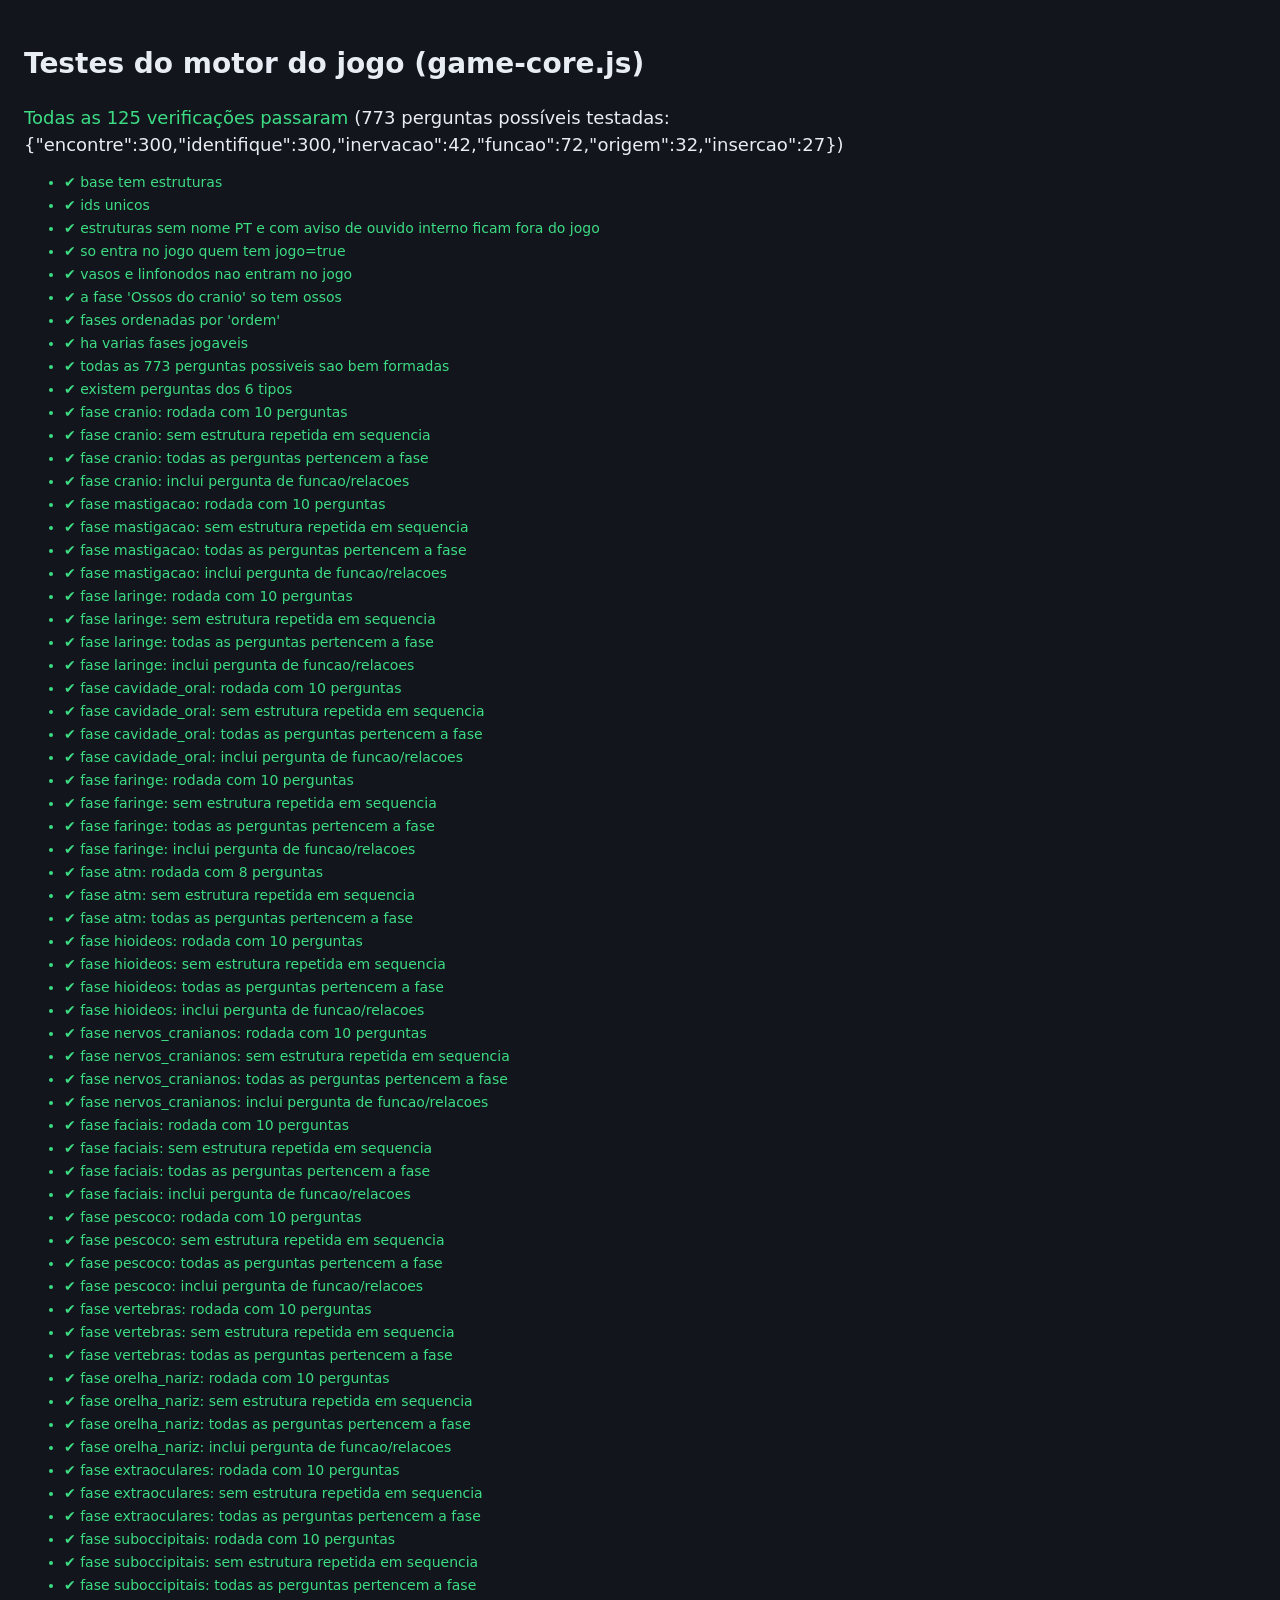
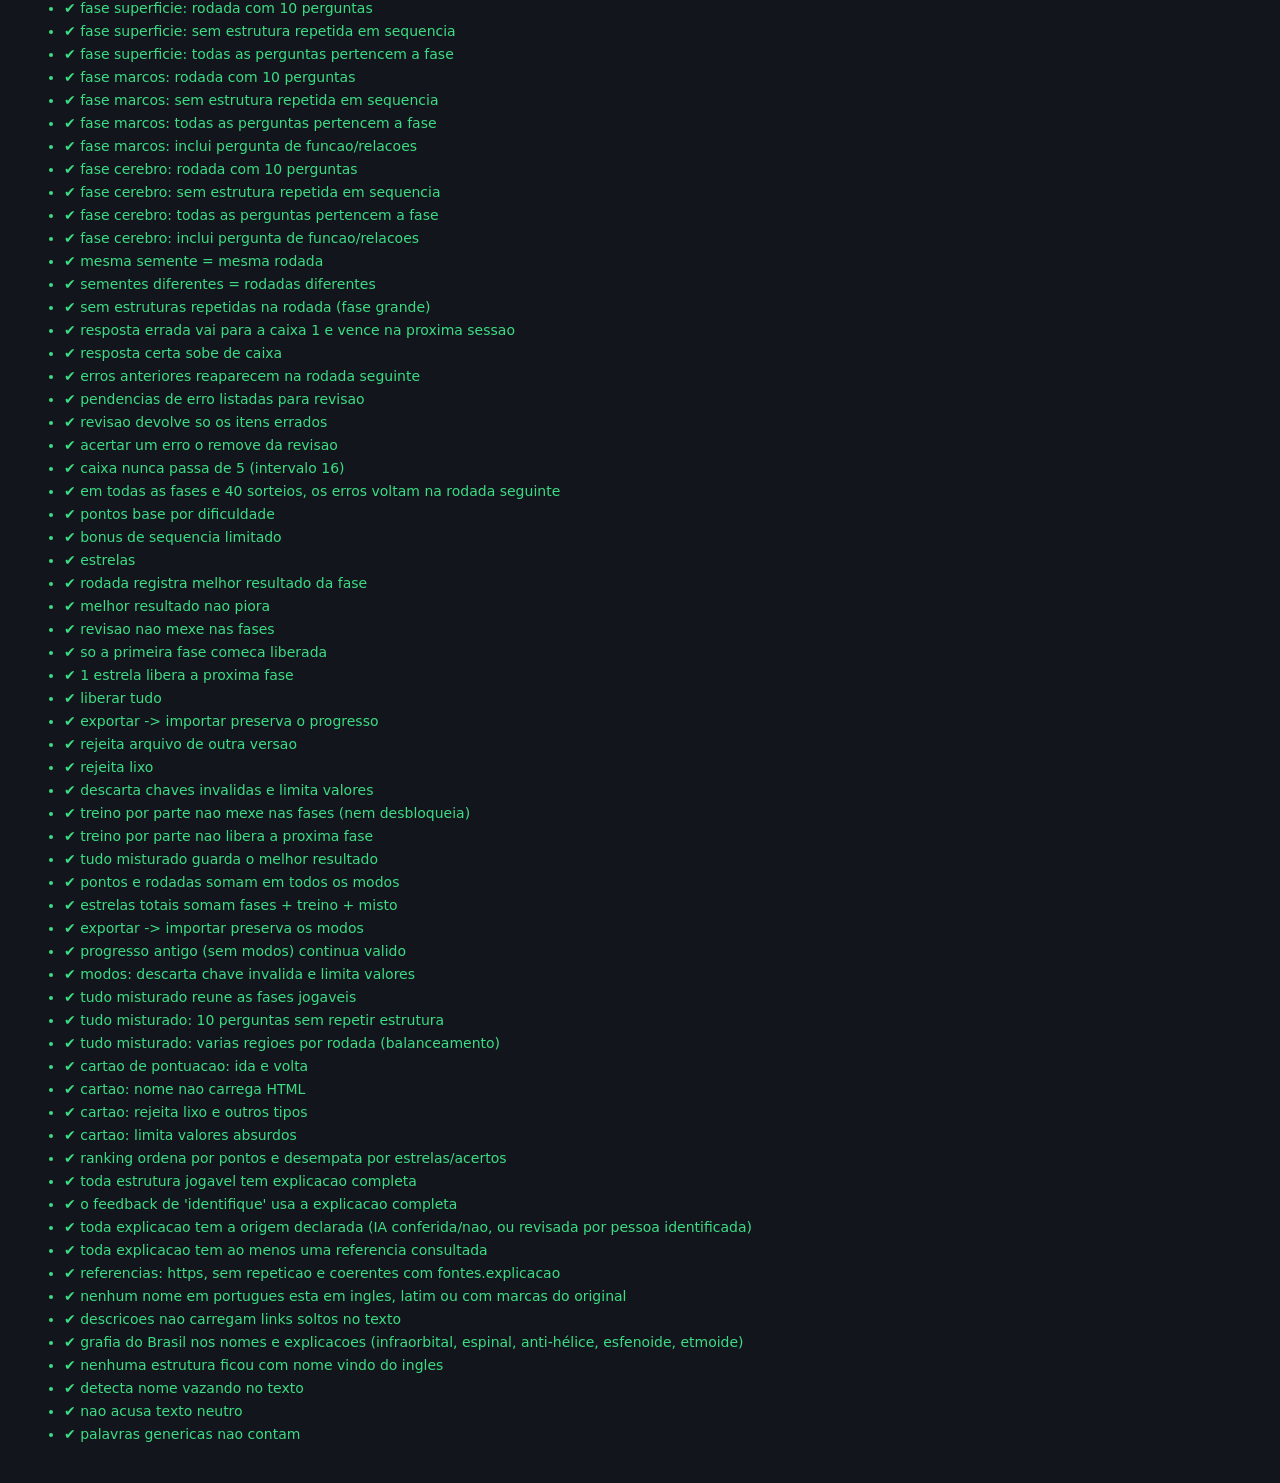
<file: web/tests/game-core.test.html>
<!DOCTYPE html>
<html lang="pt-BR">
<head>
<meta charset="UTF-8">
<title>Testes do motor do jogo</title>
<style>
  body { font: 14px/1.5 system-ui, sans-serif; background: #12161c; color: #e8edf4; padding: 16px; }
  .ok { color: #3ddc84; } .fail { color: #ff6b6b; font-weight: 600; }
  #resumo { font-size: 18px; margin-bottom: 12px; }
  li { margin: 2px 0; }
</style>
</head>
<body>
<h1>Testes do motor do jogo (game-core.js)</h1>
<div id="resumo">Rodando…</div>
<ul id="lista"></ul>
<script type="module">
import * as core from "../js/game-core.js";

const results = [];
function check(nome, cond, detalhe = "") { results.push({ nome, ok: !!cond, detalhe }); }

const db = await (await fetch("../../data/estruturas.json", { cache: "no-store" })).json();
const data = core.prepareData(db);

// ---- dados
check("base tem estruturas", db.estruturas.length > 300, db.estruturas.length);
check("ids unicos", new Set(db.estruturas.map((e) => e.id)).size === db.estruturas.length);
check("estruturas sem nome PT e com aviso de ouvido interno ficam fora do jogo",
  data.jogaveis.every((e) => e.fontes.nome_pt !== "ingles" && !/ouvido interno/i.test(e.aviso_licenca || "")));
check("so entra no jogo quem tem jogo=true", data.jogaveis.length > 250 && data.jogaveis.every((e) => e.jogo === true));
check("vasos e linfonodos nao entram no jogo", data.jogaveis.every((e) => !["arteria", "veia", "vaso"].includes(e.tipo) && !/\bnodes?\b/i.test(e.nome_en)));
check("a fase 'Ossos do cranio' so tem ossos", data.phases.find((p) => p.id === "cranio").estruturas.every((e) => e.tipo === "osso"));
check("fases ordenadas por 'ordem'", data.phases.every((p, i) => i === 0 || data.phases[i - 1].ordem <= p.ordem));
const jogaveis = data.phases.filter((p) => p.jogavel);
check("ha varias fases jogaveis", jogaveis.length >= 8, jogaveis.map((p) => p.id).join(","));

// ---- todas as perguntas possiveis
let totalPerguntas = 0, problemas = [];
const porTipo = {};
for (const e of data.jogaveis) {
  for (const tipo of data.tiposDisp.get(e.id)) {
    const rng = core.mulberry32(core.stripAccents(e.id).length * 7919 + tipo.length);
    let q;
    try { q = core.buildQuestion(data, e.id, tipo, rng); } catch (err) { problemas.push(`${e.id}|${tipo}: ${err.message}`); continue; }
    totalPerguntas += 1;
    porTipo[tipo] = (porTipo[tipo] || 0) + 1;
    if (tipo === "encontre") continue;
    const textos = q.opcoes.map((o) => core.normText(o.texto));
    if (q.opcoes.length !== 4) problemas.push(`${q.id}: ${q.opcoes.length} opcoes`);
    if (new Set(textos).size !== textos.length) problemas.push(`${q.id}: opcoes repetidas`);
    if (!(q.correta >= 0 && q.correta < q.opcoes.length)) problemas.push(`${q.id}: indice correto invalido`);
    if (tipo === "identifique" && q.opcoes[q.correta].texto !== e.nome_pt) problemas.push(`${q.id}: correta nao e o nome`);
    if (tipo === "identifique") {
      q.opcoes.forEach((o, i) => { if (i !== q.correta && o.estruturaId === e.id) problemas.push(`${q.id}: distrator e a propria estrutura`); });
    }
    if (tipo === "funcao" || tipo === "origem" || tipo === "insercao") {
      for (const o of q.opcoes) {
        if (core.leaks(o.texto, data.tokens.get(e.id))) problemas.push(`${q.id}: opcao cita o nome da estrutura perguntada`);
      }
    }
    if (tipo === "inervacao") {
      for (const o of q.opcoes) if (!/^Nervo .*\([IVX]+\)$/.test(o.texto)) problemas.push(`${q.id}: opcao '${o.texto}' nao e um nervo craniano numerado`);
      const certos = e.relacoes.inervado_por_ids;
      q.opcoes.forEach((o, i) => {
        if (i !== q.correta && o.estruturaId && certos.includes(o.estruturaId)) problemas.push(`${q.id}: distrator tambem inerva`);
      });
    }
  }
}
check(`todas as ${totalPerguntas} perguntas possiveis sao bem formadas`, problemas.length === 0, problemas.slice(0, 5).join(" | "));
check("existem perguntas dos 6 tipos", Object.keys(core.TYPES).every((t) => porTipo[t] > 0), JSON.stringify(porTipo));

// ---- sorteio da rodada
for (const p of jogaveis) {
  const prog = core.novoProgresso();
  core.iniciarSessao(prog);
  const rodada = core.pickRound(p.candidatos, prog, core.ROUND_SIZE, core.mulberry32(42));
  const n = Math.min(core.ROUND_SIZE, p.candidatos.length);
  const ids = rodada.map((c) => c.id);
  const adj = rodada.some((c, i) => i > 0 && c.id === rodada[i - 1].id);
  check(`fase ${p.id}: rodada com ${n} perguntas`, rodada.length === n, rodada.length);
  check(`fase ${p.id}: sem estrutura repetida em sequencia`, !adj);
  check(`fase ${p.id}: todas as perguntas pertencem a fase`, rodada.every((c) => c.e.regiao === p.id));
  const temRel = p.candidatos.some((c) => c.grupo === "relacoes");
  if (temRel && p.candidatos.length >= 10) check(`fase ${p.id}: inclui pergunta de funcao/relacoes`, rodada.some((c) => c.grupo === "relacoes"));
}
{
  const p = jogaveis.find((x) => x.candidatos.length >= 20);
  const a = core.pickRound(p.candidatos, core.novoProgresso(), 10, core.mulberry32(7)).map((c) => c.key).join();
  const b = core.pickRound(p.candidatos, core.novoProgresso(), 10, core.mulberry32(7)).map((c) => c.key).join();
  const c = core.pickRound(p.candidatos, core.novoProgresso(), 10, core.mulberry32(8)).map((c) => c.key).join();
  check("mesma semente = mesma rodada", a === b);
  check("sementes diferentes = rodadas diferentes", a !== c);
  const ids = core.pickRound(p.candidatos, core.novoProgresso(), 10, core.mulberry32(3)).map((c) => c.id);
  check("sem estruturas repetidas na rodada (fase grande)", new Set(ids).size === ids.length);
}

// ---- Leitner: erros voltam antes e com mais frequencia
{
  const p = jogaveis.find((x) => new Set(x.candidatos.map((c) => c.id)).size >= 14);
  const prog = core.novoProgresso();
  core.iniciarSessao(prog); // sessao 1
  const r1 = core.pickRound(p.candidatos, prog, 10, core.mulberry32(11));
  const erradas = r1.slice(0, 3);
  r1.forEach((c) => core.registrarResposta(prog, c, !erradas.includes(c)));
  check("resposta errada vai para a caixa 1 e vence na proxima sessao", erradas.every((c) => prog.itens[c.key].caixa === 1 && prog.itens[c.key].due === 2));
  check("resposta certa sobe de caixa", r1.filter((c) => !erradas.includes(c)).every((c) => prog.itens[c.key].caixa === 2 && prog.itens[c.key].due === 1 + 2));
  core.iniciarSessao(prog); // sessao 2
  const r2 = core.pickRound(p.candidatos, prog, 10, core.mulberry32(12));
  check("erros anteriores reaparecem na rodada seguinte", erradas.every((c) => r2.some((x) => x.key === c.key)), erradas.map((c) => c.key).join());
  check("pendencias de erro listadas para revisao", core.errosPendentes(prog).length === 3);
  const rev = core.revisaoCandidatos(data, prog);
  check("revisao devolve so os itens errados", rev.length === 3 && rev.every((c) => erradas.some((x) => x.key === c.key)));
  // acertar tira o item da lista de pendentes
  core.registrarResposta(prog, erradas[0], true);
  check("acertar um erro o remove da revisao", core.errosPendentes(prog).length === 2);
  // caixa maxima e intervalos
  const k = { key: "x|funcao" };
  for (let i = 0; i < 8; i++) core.registrarResposta(prog, k, true);
  check("caixa nunca passa de 5 (intervalo 16)", prog.itens["x|funcao"].caixa === 5 && prog.itens["x|funcao"].due === prog.sessao + 16);
}

// ---- Leitner em muitas sementes: em toda fase, os erros sempre voltam na rodada seguinte
{
  let falhou = [];
  for (const p of jogaveis) {
    const ids = new Set(p.candidatos.map((c) => c.id));
    if (ids.size < 6) continue;
    for (let seed = 1; seed <= 40; seed++) {
      const prog = core.novoProgresso();
      core.iniciarSessao(prog);
      const r1 = core.pickRound(p.candidatos, prog, 10, core.mulberry32(seed));
      const erradas = r1.slice(0, Math.min(3, r1.length));
      r1.forEach((c) => core.registrarResposta(prog, c, !erradas.includes(c)));
      core.iniciarSessao(prog);
      const r2 = core.pickRound(p.candidatos, prog, 10, core.mulberry32(seed + 1000));
      const faltam = erradas.filter((c) => !r2.some((x) => x.key === c.key));
      if (faltam.length) { falhou.push(`${p.id}/seed${seed}: ${faltam.map((c) => c.key).join(",")}`); break; }
    }
  }
  check("em todas as fases e 40 sorteios, os erros voltam na rodada seguinte", falhou.length === 0, falhou.slice(0, 3).join(" | "));
}

// ---- pontuacao e estrelas
check("pontos base por dificuldade", core.pontosDaResposta(1, 1) === 100 && core.pontosDaResposta(2, 1) === 125 && core.pontosDaResposta(3, 1) === 150);
check("bonus de sequencia limitado", core.pontosDaResposta(1, 2) === 110 && core.pontosDaResposta(1, 99) === 150);
check("estrelas", core.estrelas(9, 10) === 3 && core.estrelas(7, 10) === 2 && core.estrelas(5, 10) === 1 && core.estrelas(4, 10) === 0 && core.estrelas(0, 0) === 0);
{
  const prog = core.novoProgresso();
  const r = core.concluirRodada(prog, "laringe", { acertos: 6, total: 10, pontos: 700, melhorSequencia: 4 }, false);
  check("rodada registra melhor resultado da fase", prog.fases.laringe.melhor.estrelas === 1 && prog.totais.pontos === 700 && prog.totais.melhor_sequencia === 4);
  core.concluirRodada(prog, "laringe", { acertos: 10, total: 10, pontos: 1500, melhorSequencia: 10 }, false);
  core.concluirRodada(prog, "laringe", { acertos: 3, total: 10, pontos: 300, melhorSequencia: 1 }, false);
  check("melhor resultado nao piora", prog.fases.laringe.melhor.estrelas === 3 && prog.fases.laringe.ultima.estrelas === 0 && prog.fases.laringe.jogadas === 3);
  core.concluirRodada(prog, null, { acertos: 5, total: 10, pontos: 100, melhorSequencia: 2 }, true);
  check("revisao nao mexe nas fases", Object.keys(prog.fases).length === 1);
  // desbloqueio sequencial
  const lock = core.fasesDesbloqueadas(data.phases, core.novoProgresso());
  const ids = jogaveis.map((p) => p.id);
  check("so a primeira fase comeca liberada", lock[ids[0]] === true && ids.slice(1).every((i) => lock[i] === false));
  const p2 = core.novoProgresso();
  p2.fases[ids[0]] = { jogadas: 1, melhor: { acertos: 5, total: 10, estrelas: 1, pontos: 1 }, ultima: null };
  check("1 estrela libera a proxima fase", core.fasesDesbloqueadas(data.phases, p2)[ids[1]] === true && core.fasesDesbloqueadas(data.phases, p2)[ids[2]] === false);
  p2.config.liberar_tudo = true;
  check("liberar tudo", Object.values(core.fasesDesbloqueadas(data.phases, p2)).every(Boolean));
}

// ---- exportar / importar
{
  const prog = core.novoProgresso();
  core.iniciarSessao(prog);
  core.registrarResposta(prog, { key: "genioglossus-muscle|funcao" }, true);
  core.concluirRodada(prog, "cavidade_oral", { acertos: 8, total: 10, pontos: 900, melhorSequencia: 5 }, false);
  const ida = JSON.parse(JSON.stringify(prog));
  const v = core.validarProgresso(ida);
  check("exportar -> importar preserva o progresso", v.ok && JSON.stringify(v.progresso.itens) === JSON.stringify(prog.itens) && v.progresso.fases.cavidade_oral.melhor.estrelas === 2 && v.progresso.totais.pontos === 900);
  check("rejeita arquivo de outra versao", !core.validarProgresso({ versao: 99 }).ok);
  check("rejeita lixo", !core.validarProgresso(null).ok && !core.validarProgresso("texto").ok);
  const sujo = core.validarProgresso({ versao: 1, itens: { "<script>|funcao": { caixa: 3 }, "ok-id|funcao": { caixa: 99, due: "x" } }, fases: { "../x": {} }, totais: { pontos: "abc" } });
  check("descarta chaves invalidas e limita valores", sujo.ok && !("<script>|funcao" in sujo.progresso.itens) && sujo.progresso.itens["ok-id|funcao"].caixa === 5 && sujo.progresso.itens["ok-id|funcao"].due === 0 && Object.keys(sujo.progresso.fases).length === 0 && sujo.progresso.totais.pontos === 0);
}

// ---- modos de jogo: fases / treino por parte / tudo misturado
{
  const prog = core.novoProgresso();
  core.concluirRodada(prog, "laringe", { acertos: 9, total: 10, pontos: 1200, melhorSequencia: 6 }, "livre");
  check("treino por parte nao mexe nas fases (nem desbloqueia)", Object.keys(prog.fases).length === 0 && prog.modos.livre.laringe.melhor.estrelas === 3 && prog.modos.livre.laringe.jogadas === 1);
  const lock = core.fasesDesbloqueadas(data.phases, prog);
  check("treino por parte nao libera a proxima fase", jogaveis.slice(1).every((p) => lock[p.id] === false));
  core.concluirRodada(prog, null, { acertos: 7, total: 10, pontos: 800, melhorSequencia: 3 }, "misto");
  check("tudo misturado guarda o melhor resultado", prog.modos.misto.jogadas === 1 && prog.modos.misto.melhor.estrelas === 2);
  core.concluirRodada(prog, "laringe", { acertos: 2, total: 10, pontos: 100, melhorSequencia: 1 }, "fases");
  check("pontos e rodadas somam em todos os modos", prog.totais.pontos === 2100 && prog.totais.rodadas === 3 && prog.totais.melhor_rodada === 1200);
  check("estrelas totais somam fases + treino + misto", core.estrelasTotais(prog) === 3 + 2 + 0);
  const ida = core.validarProgresso(JSON.parse(JSON.stringify(prog)));
  check("exportar -> importar preserva os modos", ida.ok && ida.progresso.modos.livre.laringe.melhor.estrelas === 3 && ida.progresso.modos.misto.melhor.estrelas === 2 && ida.progresso.totais.melhor_rodada === 1200);
  const velho = core.validarProgresso({ versao: 1, itens: {}, fases: {}, totais: { pontos: 50 } });
  check("progresso antigo (sem modos) continua valido", velho.ok && velho.progresso.modos.misto.jogadas === 0 && Object.keys(velho.progresso.modos.livre).length === 0);
  const sujo = core.validarProgresso({ versao: 1, modos: { livre: { "../x": { jogadas: 1 }, ok_id: { jogadas: -5, melhor: { estrelas: 99 } } }, misto: "lixo" } });
  check("modos: descarta chave invalida e limita valores", sujo.ok && !("../x" in sujo.progresso.modos.livre) && sujo.progresso.modos.livre.ok_id.jogadas === 0 && sujo.progresso.modos.livre.ok_id.melhor.estrelas === 3 && sujo.progresso.modos.misto.jogadas === 0);
}
{
  const mistos = core.candidatosMistos(data);
  const regioes = new Set(mistos.map((c) => c.e.regiao));
  check("tudo misturado reune as fases jogaveis", mistos.length > 300 && regioes.size >= jogaveis.length, `${mistos.length} cands / ${regioes.size} regioes`);
  let min = 99, ruins = [];
  for (let seed = 1; seed <= 30; seed++) {
    const prog = core.novoProgresso();
    core.iniciarSessao(prog);
    const r = core.pickRound(mistos, prog, 10, core.mulberry32(seed), { balanceKey: (c) => c.e.regiao });
    const dist = new Set(r.map((c) => c.e.regiao)).size;
    min = Math.min(min, dist);
    if (r.length !== 10) ruins.push(`seed${seed}: ${r.length} perguntas`);
    if (new Set(r.map((c) => c.id)).size !== r.length) ruins.push(`seed${seed}: estrutura repetida`);
  }
  check("tudo misturado: 10 perguntas sem repetir estrutura", ruins.length === 0, ruins.slice(0, 3).join(" | "));
  check("tudo misturado: varias regioes por rodada (balanceamento)", min >= 4, `minimo de regioes distintas = ${min}`);
}

// ---- ranking e cartao de pontuacao
{
  const prog = core.novoProgresso();
  core.registrarResposta(prog, { key: "tongue|funcao" }, true);
  core.registrarResposta(prog, { key: "tongue|origem" }, false);
  core.concluirRodada(prog, "laringe", { acertos: 8, total: 10, pontos: 900, melhorSequencia: 5 }, "fases");
  const cartao = core.cartaoPontuacao("  Ana <b>  ", prog);
  const ok = core.validarCartao(JSON.parse(JSON.stringify(cartao)));
  check("cartao de pontuacao: ida e volta", ok.ok && ok.cartao.pontos === 900 && ok.cartao.estrelas === 2 && ok.cartao.melhor_sequencia === 5);
  check("cartao: nome nao carrega HTML", ok.ok && !/[<>]/.test(ok.cartao.nome));
  check("cartao: rejeita lixo e outros tipos", !core.validarCartao(null).ok && !core.validarCartao({ tipo: "outro", versao: 1, nome: "x" }).ok && !core.validarCartao({ tipo: "cartao-pontuacao", versao: 1, nome: "  " }).ok);
  const forjado = core.validarCartao({ tipo: "cartao-pontuacao", versao: 1, nome: "Zé", pontos: -10, respostas: 5, acertos: 99, estrelas: 1e9 });
  check("cartao: limita valores absurdos", forjado.ok && forjado.cartao.pontos === 0 && forjado.cartao.acertos <= forjado.cartao.respostas && forjado.cartao.estrelas <= 1000);
  const rk = core.montarRanking([
    { nome: "Bia", pontos: 500, estrelas: 3, respostas: 10, acertos: 5 },
    { nome: "Ana", pontos: 900, estrelas: 2, respostas: 10, acertos: 8 },
    { nome: "Caio", pontos: 500, estrelas: 3, respostas: 10, acertos: 9 },
  ]);
  check("ranking ordena por pontos e desempata por estrelas/acertos", rk.map((r) => r.nome).join() === "Ana,Caio,Bia" && rk[0].posicao === 1 && rk[2].posicao === 3 && rk[0].pct === 80);
}

// ---- explicacoes completas
{
  const sem = data.jogaveis.filter((e) => !e.explicacao || e.explicacao.length < 60).map((e) => e.id);
  check("toda estrutura jogavel tem explicacao completa", sem.length === 0, sem.slice(0, 5).join(","));
  const e = data.jogaveis.find((x) => x.id === "genioglossus-muscle");
  check("o feedback de 'identifique' usa a explicacao completa", e && core.explain(e, "identifique").includes(core.firstSentences(e.explicacao, 280).slice(0, 40)));
  const semFonte = db.estruturas.filter((x) => x.explicacao && !["escrita_por_ia_nao_revisada", "ia_conferida_com_referencias", "revisada_por_pessoa"].includes(x.fontes.explicacao)).map((x) => x.id);
  check("toda explicacao tem a origem declarada (IA conferida/nao, ou revisada por pessoa identificada)", semFonte.length === 0 && db.estruturas.every((x) => (x.fontes.explicacao === "revisada_por_pessoa") === !!x.explicacao_revisada_por), semFonte.slice(0, 5).join(","));
  const semRef = db.estruturas.filter((x) => x.explicacao && !(x.referencias && x.referencias.length)).map((x) => x.id);
  check("toda explicacao tem ao menos uma referencia consultada", semRef.length === 0, semRef.slice(0, 5).join(","));
  const refsRuins = [];
  for (const x of db.estruturas) {
    const urls = (x.referencias || []).map((r) => r.url);
    if (new Set(urls).size !== urls.length) refsRuins.push(`${x.id}: referencia repetida`);
    for (const r of x.referencias || []) {
      if (!/^https:\/\/[^\s]+$/.test(r.url) || !r.titulo) refsRuins.push(`${x.id}: referencia invalida`);
    }
    if ((x.referencias || []).length && !["ia_conferida_com_referencias", "revisada_por_pessoa"].includes(x.fontes.explicacao)) refsRuins.push(`${x.id}: fonte da explicacao nao reflete a conferencia`);
  }
  check("referencias: https, sem repeticao e coerentes com fontes.explicacao", refsRuins.length === 0, refsRuins.slice(0, 3).join(" | "));
}

// ---- tudo em portugues do Brasil
{
  const proibidas = /\b(gyrus|gyri|sulcus|sulci|artery|branch|branches|part|of|the|and|muscle|nerve|bone|cartilage|region|segment|lateral part|tympani|cerebri|cerebelli|pallidus|oblongata|thalamus|fornix|pons|putamen|globus|falx|tentorium|chorda|lingula|nodes?|ligament|surco|nodulos?|nódulos?)\b|\*|_/i;
  const ruins = db.estruturas.filter((x) => proibidas.test(x.nome_pt)).map((x) => `${x.id}: ${x.nome_pt}`);
  check("nenhum nome em portugues esta em ingles, latim ou com marcas do original", ruins.length === 0, ruins.slice(0, 5).join(" | "));
  const comUrl = db.estruturas.filter((x) => /https?:\/\//.test(x.descricao || "")).map((x) => x.id);
  check("descricoes nao carregam links soltos no texto", comUrl.length === 0, comUrl.slice(0, 5).join(","));
  const eu = db.estruturas.filter((x) => /\b(infra|supra)-orbit|espinhal|antélice|esfenóide|etmóide/i.test([x.nome_pt, x.explicacao, x.fono].join(" "))).map((x) => x.id);
  check("grafia do Brasil nos nomes e explicacoes (infraorbital, espinal, anti-hélice, esfenoide, etmoide)", eu.length === 0, eu.slice(0, 5).join(","));
  const semAjuste = db.estruturas.filter((x) => x.fontes.nome_pt === "ingles").map((x) => x.id);
  check("nenhuma estrutura ficou com nome vindo do ingles", semAjuste.length === 0, semAjuste.slice(0, 5).join(","));
}

// ---- vazamento do nome
check("detecta nome vazando no texto", core.leaks("O masseter eleva a mandíbula", core.nameTokens("Músculo masseter")) === true);
check("nao acusa texto neutro", core.leaks("Eleva a mandíbula", core.nameTokens("Músculo masseter")) === false);
check("palavras genericas nao contam", core.leaks("Músculo que eleva", core.nameTokens("Músculo masseter")) === false);

const falhas = results.filter((r) => !r.ok);
document.getElementById("resumo").innerHTML = falhas.length
  ? `<span class="fail">${falhas.length} falha(s)</span> de ${results.length} verificações`
  : `<span class="ok">Todas as ${results.length} verificações passaram</span> (${totalPerguntas} perguntas possíveis testadas: ${JSON.stringify(porTipo)})`;
document.getElementById("lista").innerHTML = results.map((r) => `<li class="${r.ok ? "ok" : "fail"}">${r.ok ? "✔" : "✘"} ${r.nome}${!r.ok && r.detalhe ? " — " + r.detalhe : ""}</li>`).join("");
window.__testResults = { total: results.length, falhas: falhas.map((f) => `${f.nome}: ${f.detalhe}`), porTipo, totalPerguntas };
</script>
</body>
</html>
</file>
